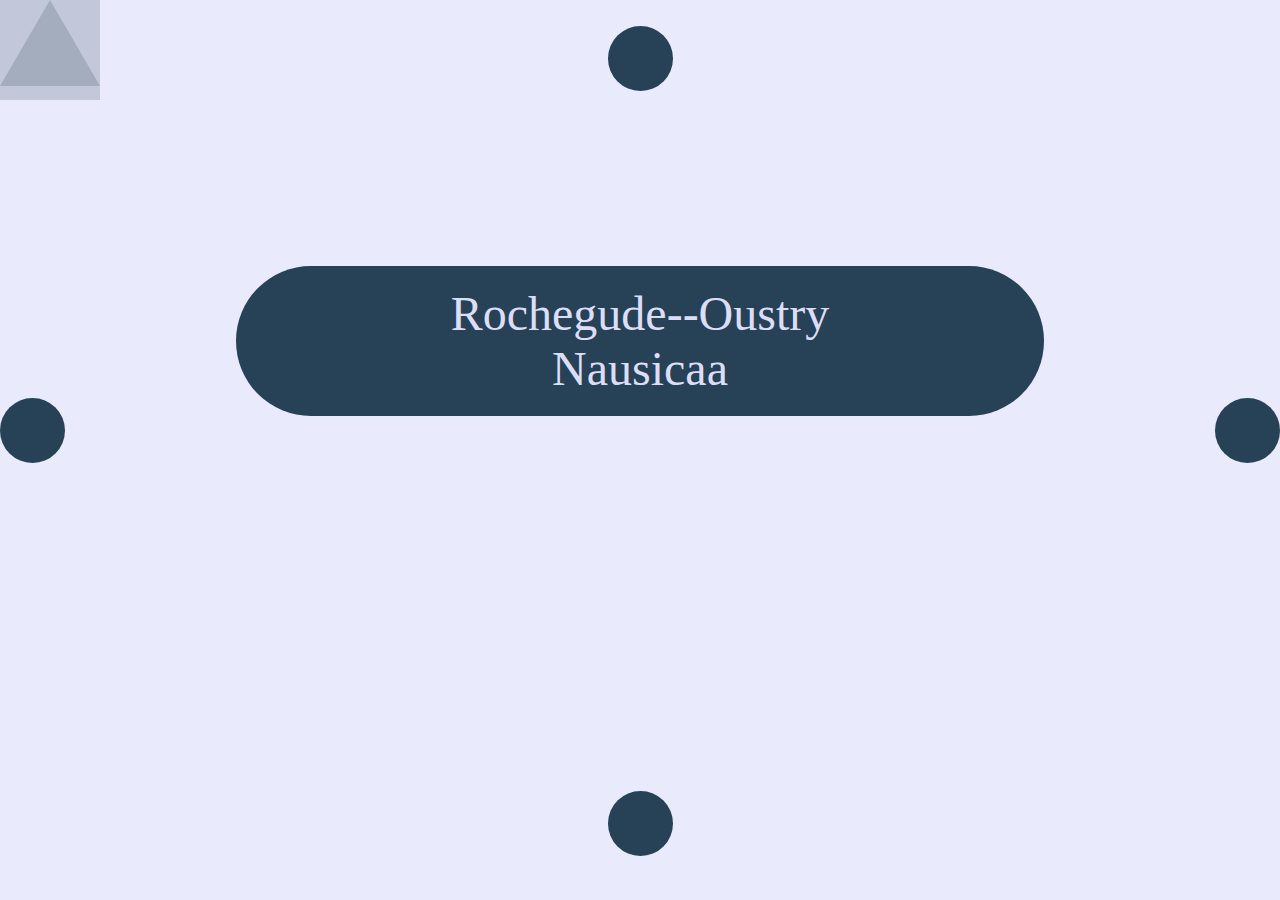
<file: index.html>
<!DOCTYPE html>
<html lang="fr">
  <head>
    <meta charset="UTF-8" />
    <meta name="viewport" content="width=device-width, initial-scale=1.0" />
    <meta http-equiv="X-UA-Compatible" content="ie=edge" />
    <link rel="stylesheet" href="style.css" />
    <title>Portefolio</title>
  </head>

  <body>
    <div class="acceuil">
      <div class="triangle"></div>
      <div class="trianglebis"></div>
      <div class="carre anim"></div>

      <div class="haut">
        <div class="cercleh">
          <p class="jevaisapparaitreh">
            <a href="apropos.html">A propos de moi</a>
          </p>
        </div>
      </div>
      <div class="nom">
        <div class="text">
          Rochegude--Oustry <br />
          Nausicaa
        </div>
      </div>
      <div class="gauche">
        <div class="cercleg">
          <p class="jevaisapparaitreg">
            <a href="illustrations.html">Mes illustrations</a>
          </p>
        </div>
      </div>
      <div class="droite">
        <div class="cercled">
          <p class="jevaisapparaitred"><a href="sites.html">Mes sites</a></p>
        </div>
      </div>
      <div class="bas">
        <div class="cercleb">
          <p class="jevaisapparaitreb">
            <a href="mecontacter.html">Me contacter</a>
          </p>
        </div>
      </div>
    </div>
  </body>
</html>
</file>
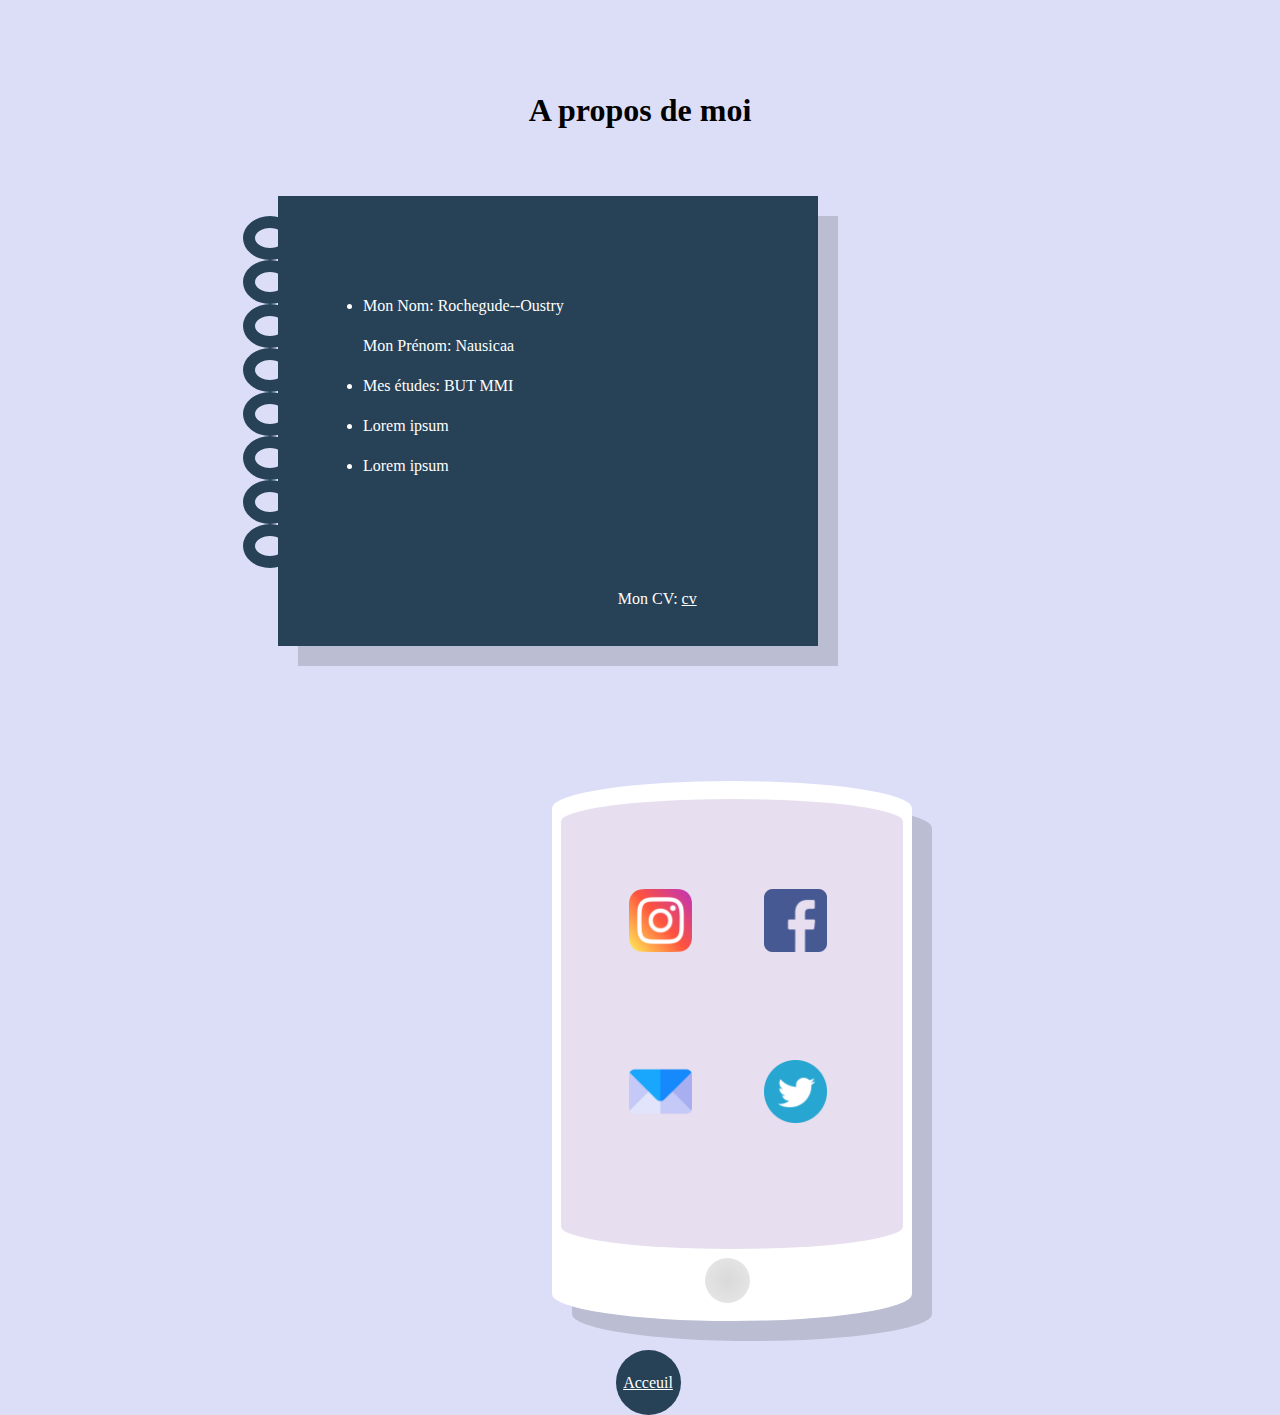
<file: apropos.html>
<!DOCTYPE html>
<html lang="fr">
  <head>
    <meta charset="UTF-8" />
    <meta name="viewport" content="width=device-width, initial-scale=1.0" />
    <meta http-equiv="X-UA-Compatible" content="ie=edge" />
    <link rel="stylesheet" href="style2.css" />
    <title>Portefolio/ A propos de moi</title>
  </head>



  <body>
<div class="apropos">
  <h1> A propos de moi <br></h1>
  <div class="info">
    <div class="page">
        
      <ul>
        <li>Mon Nom: Rochegude--Oustry</br> Mon Prénom: Nausicaa</li>
        <li> Mes études: BUT MMI 
        <li>Lorem ipsum</li>
        <li>Lorem ipsum</li>
      </ul>

      <div class="cv">
        <p> Mon CV:  <a class="acv" href="/sources/modele-cv.jpg">cv</a><p>
      </div>

    </div>
       
    <div class="cercles">
         <div class="cercle"></div>
         <div class="cercle"></div>
         <div class="cercle"></div>
         <div class="cercle"></div>
         <div class="cercle"></div>
         <div class="cercle"></div>
         <div class="cercle"></div>
         <div class="cercle"></div>
         <div class="cercle" id="rip"></div>
     </div>
     
  </div>
  
  <div class="tel">
    <div class="ecran">

      <div class="insta">
        <a href="https://www.instagram.com/"><img src="/sources/instagram.png" alt="aller a mon instagram"></a>
      </div>
      <div class="face">
          <a href="https://fr-fr.facebook.com/"><img src="/sources/facebook.png" alt="aller a mon facebook"></a>
      </div>
      <div class="twit">
         <a href="https://twitter.com/"><img src="/sources/twitter.png" alt="aller a mon twitter"></a>
      </div>
      <div class="mail">
        <a class="c" href="mecontacter.html"><img src="/sources/email.png" alt="aller a la page me contacter"></a>
      </div>
    
    </div>
    <div class="rond"></div>
  </div>

  <div class="bas">
      <div class="cercleb"><a href="index.html">Acceuil</a></div>
    </div>
    
</div>

        


    
  </body>
</html>
</file>
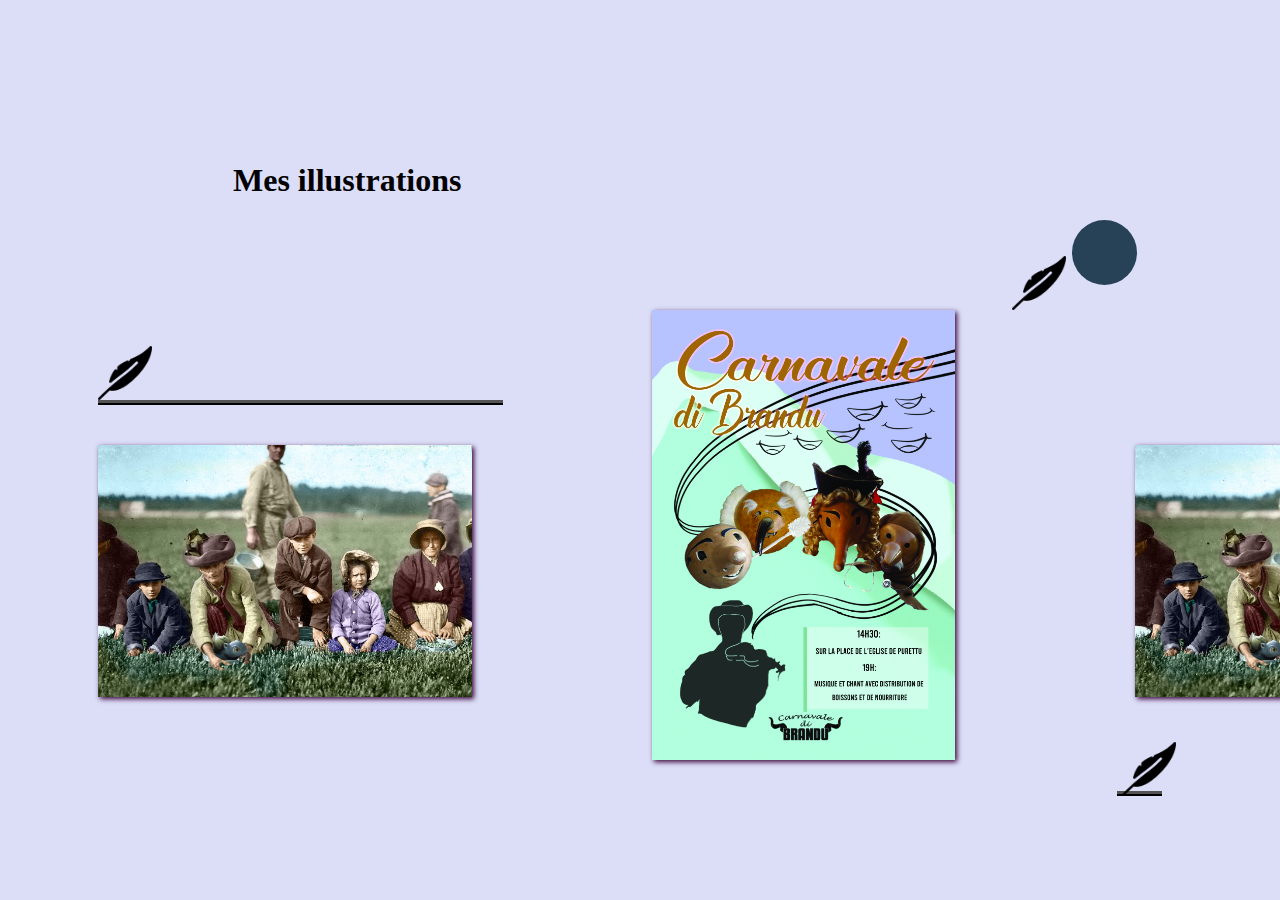
<file: illustrations.html>
<!DOCTYPE html>
<html lang="fr">
  <head>
    <meta charset="UTF-8" />
    <meta name="viewport" content="width=device-width, initial-scale=1.0" />
    <meta http-equiv="X-UA-Compatible" content="ie=edge" />
    <link rel="stylesheet" href="styleg.css" />
    <title>Portefolio/ Mes illustractions</title>
  </head>

  <body>
    <h1>Mes illustrations</h1>
    <div class="cercleg">
      <p class="jevaisapparaitreg">
        <a href="index.html">Acceuil</a>
      </p>
    </div>
    <div class="illu">
      <div class="i1 paysage">
        <img class="p1" src="/sources/plume.png" />
        <div class="t1"></div>

        <a href="/sources/colorisation.png"
          ><img
            class="paysage"
            src="/sources/colorisation.png"
            alt="allr a mes illustrations"
        /></a>
      </div>
      <div class="i2 portrait">
        <div class="t2"></div>
        <img class="p2" src="/sources/plume.png" />
        <a href="/sources/carnavale-di-brandu.png"
          ><img
            class="portrait"
            src="/sources/carnavale-di-brandu.png"
            alt="aller a mes illustrations"
        /></a>
      </div>
      <div class="i3">
        <a href="/sources/colorisation.png"
          ><img
            class="paysage"
            src="/sources/colorisation.png"
            alt="aller a mes illustrations"
        /></a>
        <img class="p3" src="/sources/plume.png" alt="image plume a encre" />
        <div class="t3"></div>
      </div>
      <a href=""></a>
    </div>
  </body>
</html>
</file>
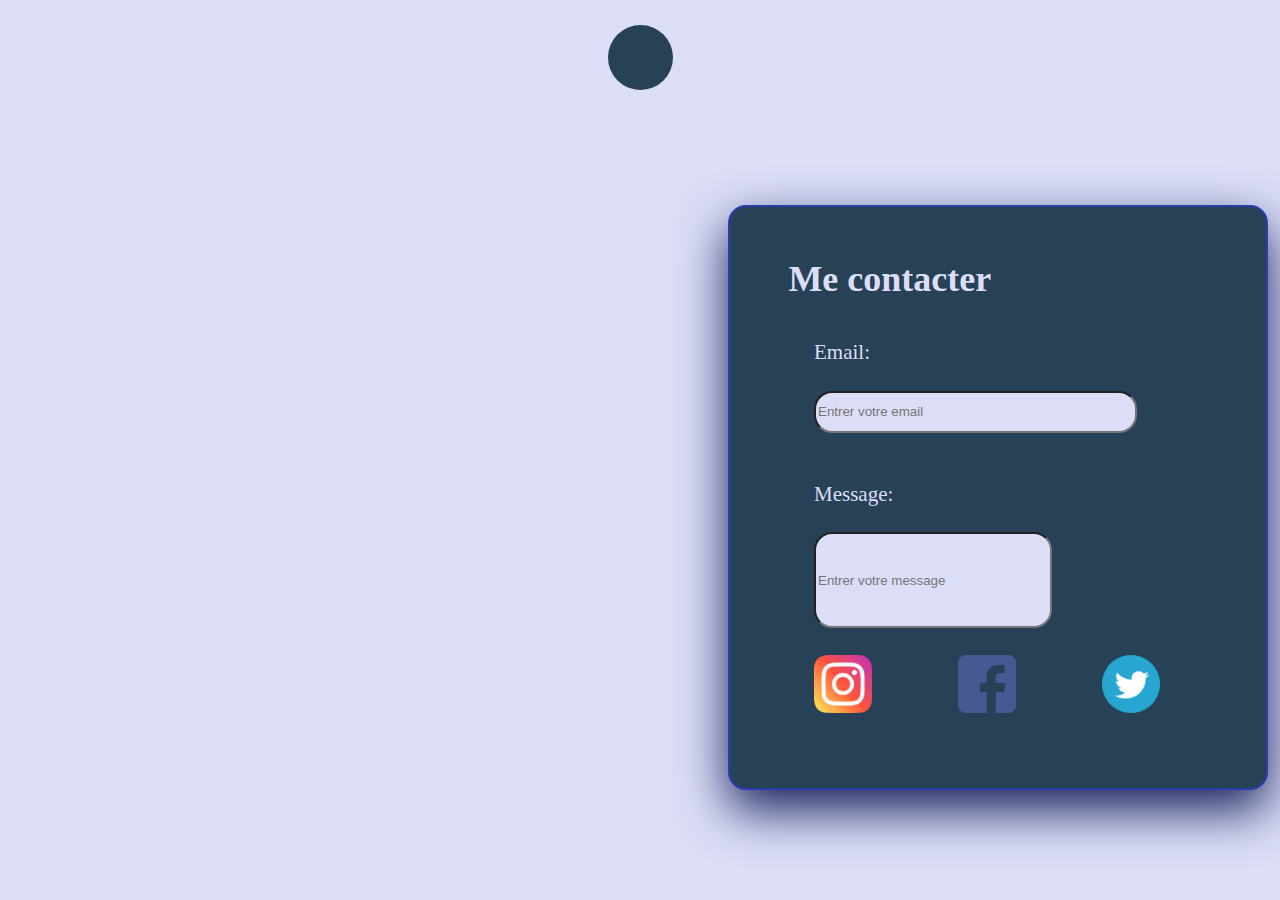
<file: mecontacter.html>
<!DOCTYPE html>
<html lang="fr">
  <head>
    <meta charset="UTF-8" />
    <meta name="viewport" content="width=device-width, initial-scale=1.0" />
    <meta http-equiv="X-UA-Compatible" content="ie=edge" />
    <link rel="stylesheet" href="styleb.css" />
    <title>Portefolio/ me contacter</title>
  </head>

  <body>
      <div class="haut">
          <div class="cercleh">
            <p class="jevaisapparaitreh">
              <a href="index.html">Acceuil</a>
            </p>
          </div>
        </div>
      
        <div class="ombre" id="ombre1"></div>
        <div class="ombre" id="ombre2"></div>
        <div class="ombre" id="ombre3"></div>
        <div class="ombre" id="ombre4"></div>
        <div class="ombre" id="ombre5"></div>
    <div class="mecon">
      <h1>Me contacter</h1>
      <div class="email">
        <p>Email:</p>
        <input class="petit" type="email" name="email" placeholder="Entrer votre email" />
      </div></br>
      <div class="mess">
        <p>Message:</p>
        <input class="gros" type="text" name="text" placeholder="Entrer votre message"/>
      </div>
      <div class="reseaux">
          <div class="insta">
              <a href="https://www.instagram.com/"><img src="/sources/instagram.png" alt="mon instagram"></a>
            </div>
            <div class="face">
                <a href="https://fr-fr.facebook.com/"><img src="/sources/facebook.png" alt="mon facebook"></a>
            </div>
            <div class="twit">
               <a href="https://twitter.com/"><img src="/sources/twitter.png" alt="mon twitter"></a>
            </div>     
      </div>

  </body>
</html>
</file>
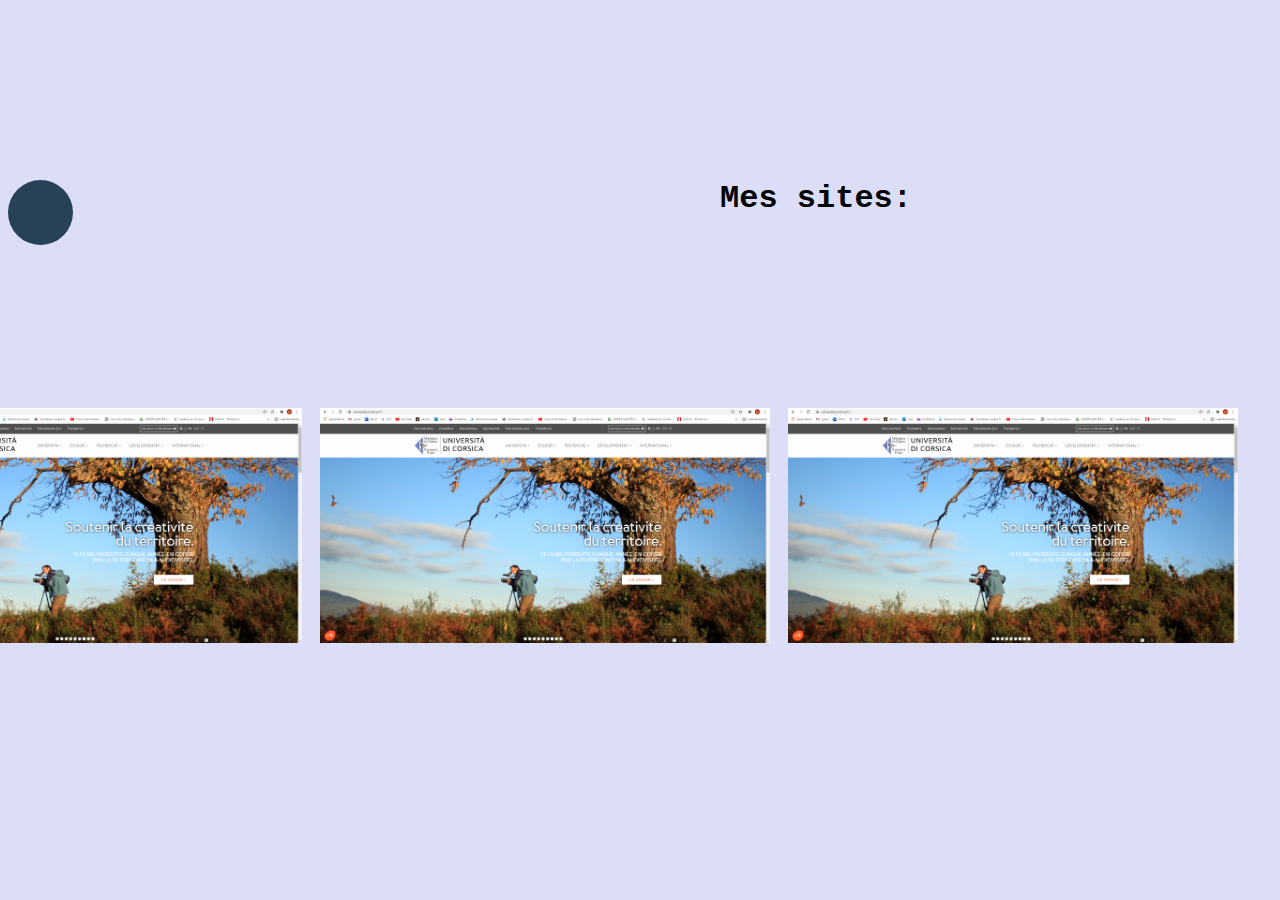
<file: sites.html>
<!DOCTYPE html>
<html lang="fr">
  <head>
    <meta charset="UTF-8" />
    <meta name="viewport" content="width=device-width, initial-scale=1.0" />
    <meta http-equiv="X-UA-Compatible" content="ie=edge" />
    <link rel="stylesheet" href="styled.css" />
    <title>Portefolio/ Mes sites</title>
  </head>
  <body>
    <div class="droite">
      <div class="cercled">
        <p class="jevaisapparaitred">
          <a class="c" href="acceuil.html">Acceuil</a>
        </p>
      </div>
    </div>

    <h1>Mes sites:</h1>
    <div class="sites">
      <div class="image" id="i1">
        <a href="https://www.universita.corsica/fr/"
          ><img src="/sources/université.png" alt="aller a mon site"
        /></a>
      </div>

      <div class="image" id="i2">
        <a href="https://www.universita.corsica/fr/"
          ><img src="/sources/université.png" alt="aller a mon site"
        /></a>
      </div>

      <div class="image" id="3">
        <a href="https://www.universita.corsica/fr/"
          ><img src="/sources/université.png" alt="aller a mon site"
        /></a>
      </div>
    </div>
    <p class="bi" id="a">0</p>
    <p class="bi" id="b">1</p>
    <p class="bi" id="c">0</p>
    <p class="bi" id="d">0</p>
    <p class="bi" id="e">1</p>
    <p class="bi" id="f">1</p>
    <p class="bi" id="g">0</p>
  </body>
</html>
</file>
<file: style.css>
* {
  margin: 0;
  padding: 0;
  text-decoration: none;
}

.acceuil {
  width: 100%;
  height: 100vh;
  position: absolute;
  background-color: #e9eafb;
  margin-top: none;
}

.nom {
  display: flex;
  align-content: center;
  justify-content: space-around;
  vertical-align: middle;
  align-items: center;
  height: 20vh;
  width: 100%;
  z-index: 5;
}
.nom > div {
  font-size: 3em;
  background-color: #274156;
  color: #dcdef8;
  padding: 20px;
  margin-top: 50vh;
  width: 60%;
  text-align: center;
  border-radius: 100px;
  z-index: 5;
}
a {
  text-decoration: none;
  color: #e9eafb;

  -webkit-animation: apparition 30s;
  animation: apparition 30s;
  animation-timing-function: ease-out;
  animation-delay: 2s;
  animation-iteration-count: infinite;
}
/*cercles et liens*/

/*cercle du haut*/
.haut > div {
  display: flex;
  align-content: center;
  justify-content: center;
}

.haut {
  display: flex;
  align-content: center;
  justify-content: center;
  margin-top: 2%;
  z-index: 1;
}

.jevaisapparaitreh {
  position: relative;
  z-index: 2;
  opacity: 0;
  color: white;

  -webkit-animation: apparition 30s;
  animation: apparition 30s;
  animation-timing-function: ease-out;
  animation-delay: 1s;
  animation-iteration-count: infinite;
}

.cercleh {
  display: flex;
  align-items: center;
  justify-content: center;
  position: absolute;
  z-index: 2;

  height: 65px;
  width: 65px;
  border-radius: 50%;
  background-color: #274156;

  -webkit-animation: ovale 30s;
  animation: ovale 30s;
  animation-delay: 1s;
  animation-timing-function: ease-out;
  animation-iteration-count: infinite;
}

/*cercle du bas*/

.bas {
  display: flex;
  align-content: center;
  justify-content: center;
  position: absolute;
  margin-bottom: 5%;
  bottom: 5%;
  width: 100%;
}
.jevaisapparaitreb {
  position: relative;
  z-index: -1;
  opacity: 0;
  color: white;

  -webkit-animation: apparition 3s;
  animation: apparition 30s;
  animation-delay: 7s;
  animation-iteration-count: infinite;
}
.cercleb {
  display: flex;
  align-items: center;
  justify-content: center;
  position: absolute;
  z-index: 1;

  height: 65px;
  width: 65px;
  border-radius: 50%;
  background-color: #274156;

  -webkit-animation: ovale 30s;
  animation: ovale 30s;
  animation-delay: 7s;
  animation-timing-function: ease-out;
  animation-iteration-count: infinite;
}

/*cercle de gauche*/

.gauche {
  display: flex;
  align-items: center, left;
  justify-content: center, left;
  position: absolute;
  margin-top: 15%;
  width: 100%;
}
.jevaisapparaitreg {
  position: relative;
  z-index: 2;
  opacity: 0;
  color: white;

  -webkit-animation: apparition 3s;
  animation: apparition 30s;
  animation-delay: 10s;
  animation-iteration-count: infinite;
}
.cercleg {
  display: flex;
  align-items: center;
  justify-content: center;
  z-index: 1;

  height: 65px;
  width: 65px;
  border-radius: 50%;
  background-color: #274156;

  -webkit-animation: ovale 30s;
  animation: ovale 30s;
  animation-delay: 10s;
  animation-timing-function: ease-out;
  animation-iteration-count: infinite;
}

/*cercle de droite*/

.droite {
  display: flex;
  align-content: right;
  justify-content: right;
  position: relative;
  margin-top: 15%;
  width: 100%;
}
.jevaisapparaitred {
  z-index: -1;
  opacity: 0;
  color: white;

  -webkit-animation: apparition 30s;
  animation: apparition 30s;
  animation-delay: 4s;
  animation-iteration-count: infinite;
}
.cercled {
  display: flex;
  align-items: center;
  justify-content: center;
  z-index: 1;

  height: 65px;
  width: 65px;
  border-radius: 50%;
  background-color: #274156;

  -webkit-animation: ovale 30s;
  animation: ovale 30s;
  animation-delay: 4s;
  animation-timing-function: ease-out;
  animation-iteration-count: infinite;
}

/*animations cercles*/

@-webkit-keyframes ovale {
  from {
    height: 65px;
    width: 65px;
  }
  10% {
    width: 200px;
    border-radius: 20%;
  }
  90% {
    width: 200px;
    border-radius: 20%;
  }
  to {
    height: 65px;
    width: 65px;
  }
}
@keyframes ovale {
  from {
    height: 65px;
    width: 65px;
  }
  10% {
    width: 200px;
    border-radius: 20%;
  }
  90% {
    width: 200px;
    border-radius: 20%;
  }
  to {
    height: 65px;
    width: 65px;
  }
}
@keyframes apparition {
  0% {
    opacity: 0;
  }
  40% {
    opacity: 1;
  }
  60% {
    opacity: 1;
  }
  100% {
    opacity: 0;
  }
}
@-webkit-keyframes apparition {
  0% {
    opacity: 0;
  }
  40% {
    opacity: 1;
  }
  60% {
    opacity: 1;
  }
  100% {
    opacity: 0;
  }
}

/*formes qui bougent*/

.carre {
  display: flex;
  z-index: 0;
  height: 100px;
  width: 100px;
  background-color: #274156;
  position: absolute;
  opacity: 0.2;

  animation-iteration-count: infinite;
  animation-timing-function: ease-out;
  -webkit-animation: carre;
  animation-name: carre;
  animation-duration: 60s;
  animation-delay: -2s;
}

@keyframes carre {
  0% {
    background-color: red;
    left: 50%;
    top: 50%;
  }
  25% {
    background-color: yellow;
    left: 75%;
    top: 10%;
    transform: rotate(48deg);
  }
  50% {
    background-color: blue;
    left: 85%;
    top: 75%;
    transform: rotate(456deg);
  }
  75% {
    background-color: green;
    left: 10%;
    top: 85%;
  }
  100% {
    background-color: red;
    left: 50%;
    top: 50%;
  }
}

@-webkit-keyframes carre {
  0% {
    background-color: red;
    left: 50%;
    top: 50%;
  }
  25% {
    background-color: yellow;
    left: 75%;
    top: 10%;
    transform: rotate(48deg);
  }
  50% {
    background-color: blue;
    left: 85%;
    top: 75%;
    transform: rotate(456deg);
  }
  75% {
    background-color: green;
    left: 10%;
    top: 85%;
  }
  100% {
    background-color: red;
    left: 50%;
    top: 50%;
  }
}

.triangle {
  display: inline-block;
  z-index: 0;
  height: 0;
  width: 0;
  border-right: 50px solid transparent;
  border-bottom: 86px solid #274156;
  border-left: 50px solid transparent;
  position: absolute;
  opacity: 0.2;

  animation-iteration-count: infinite;
  animation-timing-function: ease-in;
  -webkit-animation: triangle;
  animation-name: triangle;
  animation-duration: 60s;
  animation-delay: -2s;
}
@keyframes triangle {
  0% {
    left: 0%;
    top: 15%;
    border-bottom: 86px solid red;
  }
  25% {
    left: 9%;
    top: 85%;
    transform: rotate(-845deg);
    border-bottom: 86px solid #274156;
  }
  50% {
    left: -10%;
    top: -10%;
    opacity: 0;
    border-bottom: 86px solid #ffee00;
  }
  75% {
    left: 85%;
    top: 70%;
    opacity: 0.2;
    border-bottom: 86px solid #02fc17;
  }
  100% {
    left: 0%;
    top: 15%;
    border-bottom: 86px solid red;
  }
}
@-webkit-keyframes triangle {
  0% {
    left: 0%;
    top: 15%;
    border-bottom: 86px solid red;
  }
  25% {
    left: 9%;
    top: 85%;
    transform: rotate(-845deg);
    border-bottom: 86px solid #274156;
  }
  50% {
    left: -10%;
    top: -10%;
    opacity: 0;
    border-bottom: 86px solid #ffee00;
  }
  75% {
    left: 85%;
    top: 70%;
    opacity: 0.2;
    border-bottom: 86px solid #02fc17;
  }
  100% {
    left: 0%;
    top: 15%;
    border-bottom: 86px solid red;
  }
}

.trianglebis {
  display: inline-block;
  z-index: 1;
  height: 0;
  width: 0;
  border-right: 50px solid transparent;
  border-bottom: 86px solid #274156;
  border-left: 50px solid transparent;
  position: absolute;
  opacity: 0;

  animation-iteration-count: infinite;
  animation-timing-function: ease-out;
  -webkit-animation: trianglebis;
  animation-name: trianglebis;
  animation-duration: 60s;
  animation-delay: 4s;
}
@keyframes trianglebis {
  0% {
    left: 80%;
    top: -10%;
    opacity: 0;
  }
  25% {
    left: 20%;
    top: 35%;
    transform: rotate(-1518deg);
    opacity: 0.4;
  }
  60% {
    left: 60%;
    top: 20%;
    opacity: 0.4;
    transform: rotate(645deg);
  }
  75% {
    left: 25%;
    top: 40%;
    opacity: 0.4;
  }
  100% {
    left: 80%;
    top: -10%;
    opacity: 0;
  }
}
@-webkit-keyframes trianglebis {
  0% {
    left: 80%;
    top: -10%;
    opacity: 0;
  }
  25% {
    left: 20%;
    top: 35%;
    transform: rotate(-1518deg);
    opacity: 0.4;
  }
  60% {
    left: 60%;
    top: 20%;
    opacity: 0.4;
    transform: rotate(645deg);
  }
  75% {
    left: 25%;
    top: 40%;
    opacity: 0.4;
  }
  100% {
    left: 80%;
    top: -10%;
    opacity: 0;
  }
}

/*ecran reduit*/

@media screen and (max-device-width: 1000px) {
  .droite {
    display: flex;
    align-content: center;
    justify-content: center;
    position: relative;
    margin-top: 25%;
    width: 100%;
  }

  .gauche {
    display: flex;
    align-items: center;
    justify-content: center;
    position: absolute;
    margin-top: 40%;
    width: 100%;
  }
}

@media screen and (max-device-width: 600px) {
  .droite {
    display: flex;
    align-content: center;
    justify-content: center;
    position: relative;
    margin-top: 60%;
    width: 100%;
  }

  .gauche {
    display: flex;
    align-items: center;
    justify-content: center;
    position: absolute;
    margin-top: 100%;
    width: 100%;
  }

  .bas {
    display: flex;
    align-content: center;
    justify-content: center;
    position: absolute;
    margin-bottom: 10%;
    bottom: 5%;
    width: 100%;
  }
}
</file>
<file: style2.css>
* {
  background-color: #dcdef8;
}
.apropos {
  background-color: #dcdef8;
}

/* carnet*/
.info {
  float: left;
  width: 60vh;
  height: 50vh;
}
.page {
  display: flex;
  align-items: left;
  background-color: #274156;
  margin-left: 30vh;
  margin-top: 5vh;
  width: 60vh;
  height: 50vh;
  z-index: 1;

  position: relative;
  border-radius: 0% 0% 0% 0% / 0% 0% 0% 0%;
  color: white;
  box-shadow: 20px 20px rgba(0, 0, 0, 0.15);
  transition: all 0.4s ease;
}
h1,
li {
  font-family: Snell Roundhand, cursive;
  line-height: 40px;
}
h1 {
  display: flex;
  align-items: center;
  justify-content: center;
  margin-top: 10vh;
}
ul,
p,
li,
a,
.cv {
  background-color: #274156;
}
ul {
  margin-top: 10vh;
  margin-left: 5vh;
}
.cv {
  width: 100px;
  height: 50px;
  margin-top: 70%;
  margin-left: 10%;
}
.acv:hover {
  color: red;
}
.cercle {
  height: 20px;
  width: 30px;
  border-radius: 50%;
  border: solid 0.8em #274156;
}
.cercles {
  position: absolute;
  top: 24vh;
  left: 27vh;
}
a {
  color: white;
  background-color: rgba(0, 0, 0, 0);
}
.page:hover {
  border-radius: 0% 0% 50% 50% / 0% 0% 5% 5%;
  box-shadow: 10px 10px rgba(0, 0, 0, 0.25);
}

/*telephone*/

.tel {
  position: relative;
  margin-left: 50vh;
  display: flex;
  align-items: right;
  justify-content: right;
  width: 40vh;
  height: 60vh;
  float: right;
  background-color: white;
  z-index: 1;
  margin-top: 2vh;
  margin-right: 40vh;
  box-shadow: 20px 20px rgba(0, 0, 0, 0.15);
  border-radius: 50% 50% 50% 50% / 5% 5% 5% 5%;
}

.ecran {
  display: flex;
  align-items: center;
  justify-content: center;
  margin-right: 1vh;
  margin-top: 2vh;
  border-radius: 50% 50% 50% 50% / 5% 5% 5% 5%;
  background-color: rgba(134, 91, 173, 0.2);

  width: 38vh;
  height: 50vh;
}
.rond {
  position: absolute;
  z-index: 3;
  background: radial-gradient(grey, rgb(180, 180, 180));
  opacity: 0.3;
  margin-top: 53vh;
  margin-right: 18vh;
  width: 5vh;
  height: 5vh;
  border-radius: 50px;
}

/*reseaux*/

img {
  background-color: rgba(0, 0, 0, 0);
  max-width: 100%;
  max-height: 100%;
}

/*insta*/

.insta {
  background-color: rgba(0, 0, 0, 0);
  position: absolute;
  margin-bottom: 23vh;
  margin-right: 6vh;
  width: 17vh;
  height: 7vh;
  z-index: 4;
}

.insta:hover {
  width: 18vh;
  height: 8vh;
}

/*facebook*/

.face {
  background-color: rgba(0, 0, 0, 0);
  position: absolute;
  margin-bottom: 23vh;
  margin-left: 24vh;
  width: 17vh;
  height: 7vh;
  z-index: 4;
}
.face:hover {
  width: 18vh;
  height: 8vh;
}

/*twitter*/

.twit {
  background-color: rgba(0, 0, 0, 0);
  position: absolute;
  margin-top: 15vh;
  margin-left: 24vh;
  width: 17vh;
  height: 7vh;
  z-index: 4;
}
.twit:hover {
  width: 18vh;
  height: 8vh;
}

/*email*/

.mail {
  background-color: rgba(0, 0, 0, 0);
  position: absolute;
  margin-top: 15vh;
  margin-right: 6vh;
  width: 17vh;
  height: 7vh;
  z-index: 4;
}
.mail:hover {
  width: 18vh;
  height: 8vh;
}

/*cercle du bas*/

.bas {
  display: flex;
  align-content: center;
  justify-content: center;
  position: absolute;
  margin-bottom: 5%;
  bottom: 5%;
  width: 100%;
}
.jevaisapparaitreb {
  position: relative;
  z-index: -1;
  opacity: 0;
  color: #dcdef8;

  -webkit-animation: apparition 30s;
  animation: apparition 30s;
  animation-iteration-count: infinite;
}
.cercleb {
  display: flex;
  align-items: center;
  justify-content: center;
  position: absolute;
  z-index: 1;

  height: 65px;
  width: 65px;
  border-radius: 50%;
  background-color: #274156;

  -webkit-animation: ovale 30s;
  animation: ovale 30s;
  animation-timing-function: ease-out;
  animation-iteration-count: infinite;
}

@-webkit-keyframes ovale {
  from {
    height: 65px;
    width: 65px;
  }
  10% {
    width: 200px;
    border-radius: 20%;
  }
  90% {
    width: 200px;
    border-radius: 20%;
  }
  to {
    height: 65px;
    width: 65px;
  }
}
@keyframes ovale {
  from {
    height: 65px;
    width: 65px;
  }
  10% {
    width: 200px;
    border-radius: 20%;
  }
  90% {
    width: 200px;
    border-radius: 20%;
  }
  to {
    height: 65px;
    width: 65px;
  }
}
@keyframes apparition {
  0% {
    opacity: 0;
  }
  40% {
    opacity: 1;
  }
  60% {
    opacity: 1;
  }
  100% {
    opacity: 0;
  }
}
@-webkit-keyframes apparition {
  0% {
    opacity: 0;
  }
  40% {
    opacity: 1;
  }
  60% {
    opacity: 1;
  }
  100% {
    opacity: 0;
  }
}

/*ecran reduit*/

@media screen and (max-device-width: 1500px) {
  .tel {
    margin-top: 20vh;
  }
  .bas {
    margin-bottom: -55vh;
  }
  #rip {
    opacity: 0;
  }
}
@media screen and (max-device-width: 600px) {
  .info {
    width: 40vh;
    height: 70vh;
    margin-left: 1vh;
  }
  .tel {
    position: relative;
    margin-left: 50vh;
    display: left;
    align-items: left;
    justify-content: left;
    width: 40vh;
    height: 60vh;
    float: left;
    background-color: white;
    z-index: 1;
    margin-top: -10vh;
    margin-left: 10vh;
    box-shadow: 20px 20px rgba(0, 0, 0, 0.15);
    border-radius: 50% 50% 50% 50% / 5% 5% 5% 5%;
  }
  .ecran {
    margin-left: 1vh;
  }
  #rip {
    opacity: 0;
  }
  .page {
    display: flex;
    align-items: left;
    background-color: #274156;
    margin-top: 5vh;
    margin-left: -2vh;
    width: 60vh;
    height: 40vh;
    z-index: 1;

    position: relative;
    border-radius: 0% 0% 0% 0% / 0% 0% 0% 0%;
    color: white;
    box-shadow: 20px 20px rgba(0, 0, 0, 0.15);
    transition: all 0.4s ease;
  }
  .cercle {
    position: absolute;
    opacity: 0;
  }
  .cv {
    margin-top: 15vh;
  }
  .bas {
    margin-bottom: -55vh;
  }
}
</file>
<file: styleg.css>
* {
  background-color: #dcdef8;
}
h1 {
  font-family: Bradley Hand, cursive;
  margin-top: 18vh;
  margin-left: 25vh;
  width: 30vh;
}
.illu {
  height: 10vh;
  width: 30vw;
  display: flex;
  align-items: left;
  justify-content: left;
  vertical-align: middle;
}

.illu > div {
  padding: 10vh;
}

img {
  height: 50vh;
  box-shadow: 2px 2px 5px rgb(56, 3, 56);
  z-index: 1;
}

.paysage {
  height: 28vh;
  margin-top: 5vh;
}
.i1,
.i3 {
  margin-top: 10vh;
}

/*animation*/

.p1,
.p2,
.p3 {
  position: absolute;
  background-color: rgb(0, 0, 0, 0);
  box-shadow: none;
  width: 6vh;
  height: 6vh;
}

.t1 {
  position: absolute;
  border-bottom: 5px ridge black;
  width: 45vh;

  -webkit-animation: traitw 10s;
  animation: traitw 10s;
  animation-iteration-count: infinite;
}
.p1 {
  margin-top: -6vh;

  -webkit-animation: plumeh1 10s;
  animation: plumeh1 10s;
  animation-iteration-count: infinite;
}
.t2 {
  position: absolute;

  margin-left: 35vh;
  z-index: 0;

  width: 5vh;
  border-right: 5px ridge black;

  -webkit-animation: traith 10s;
  animation: traith 10s;
  animation-iteration-count: infinite;
}
.p2 {
  margin-left: 40vh;
  margin-top: -6vh;

  -webkit-animation: plumew 10s;
  animation: plumew 10s;
  animation-iteration-count: infinite;
}
.t3 {
  position: absolute;
  border-bottom: 5px ridge black;
  width: 5vh;
  margin-left: -2vh;
  margin-top: 10vh;

  -webkit-animation: traitw 10s;
  animation: traitw 10s;
  animation-iteration-count: infinite;
}
.p3 {
  margin-top: 38vh;
  margin-left: -43vh;

  -webkit-animation: plumeh2 10s;
  animation: plumeh2 10s;
  animation-iteration-count: infinite;
}

@-webkit-keyframes traitw {
  from {
    width: 0px;
  }
  49% {
    width: 5vh;
  }
  51% {
    width: 45vh;
  }
  to {
    width: 0px;
  }
}
@keyframes traitw {
  from {
    width: 0px;
  }
  49% {
    width: 45vh;
  }
  51% {
    width: 45vh;
  }
  to {
    width: 0px;
  }
}

@-webkit-keyframes plumew {
  from {
    margin-top: -6vh;
  }
  49% {
    margin-top: 45vh;
  }
  51% {
    margin-top: 45vh;
  }
  to {
    margin-top: -6vh;
  }
}
@keyframes plumew {
  from {
    margin-top: -6vh;
  }
  49% {
    margin-top: 39vh;
  }
  51% {
    margin-top: 39vh;
  }
  to {
    margin-top: -6vh;
  }
}
@-webkit-keyframes traith {
  from {
    height: 0px;
  }
  49% {
    height: 45vh;
  }
  51% {
    height: 45vh;
  }
  to {
    height: 0px;
  }
}
@keyframes traith {
  from {
    height: 0px;
  }
  49% {
    height: 45vh;
  }
  51% {
    height: 45vh;
  }
  to {
    height: 0px;
  }
}

@-webkit-keyframes plumeh1 {
  from {
    margin-left: 0vh;
  }
  49% {
    margin-left: 45vh;
  }
  51% {
    margin-left: 45vh;
  }
  to {
    margin-left: 0vh;
  }
}
@keyframes plumeh1 {
  from {
    margin-left: 0vh;
  }
  49% {
    margin-left: 45vh;
  }
  51% {
    margin-left: 45vh;
  }
  to {
    margin-left: 0vh;
  }
}

@-webkit-keyframes plumeh2 {
  from {
    margin-left: -44vh;
  }
  49% {
    margin-left: 2vh;
  }
  51% {
    margin-left: 2vh;
  }
  to {
    margin-left: -44vh;
  }
}
@keyframes plumeh2 {
  from {
    margin-left: -44vh;
  }
  49% {
    margin-left: 1vh;
  }
  51% {
    margin-left: 1vh;
  }
  to {
    margin-left: -44vh;
  }
}
/*cercle de gauche*/

.gauche {
  position: absolute;
  float: right;
  margin-top: 15%;
  width: 50vh;
}
.jevaisapparaitreg {
  position: relative;
  z-index: 2;
  opacity: 0;
  color: white;
  background-color: rgb(0, 0, 0, 0);

  -webkit-animation: apparition 30s;
  animation: apparition 30s;
  animation-iteration-count: infinite;
}
a {
  background-color: rgb(0, 0, 0, 0);
  color: #dcdef8;
}
.cercleg {
  display: flex;
  align-items: center;
  justify-content: center;
  z-index: 1;
  float: right;
  margin-right: 15vh;

  height: 65px;
  width: 65px;
  border-radius: 50%;
  background-color: #274156;

  -webkit-animation: ovale 30s;
  animation: ovale 30s;
  animation-timing-function: ease-out;
  animation-iteration-count: infinite;
}

@-webkit-keyframes ovale {
  from {
    height: 65px;
    width: 65px;
  }
  10% {
    width: 200px;
    border-radius: 20%;
  }
  90% {
    width: 200px;
    border-radius: 20%;
  }
  to {
    height: 65px;
    width: 65px;
  }
}
@keyframes ovale {
  from {
    height: 65px;
    width: 65px;
  }
  10% {
    width: 200px;
    border-radius: 20%;
  }
  90% {
    width: 200px;
    border-radius: 20%;
  }
  to {
    height: 65px;
    width: 65px;
  }
}
@keyframes apparition {
  0% {
    opacity: 0;
  }
  40% {
    opacity: 1;
  }
  60% {
    opacity: 1;
  }
  100% {
    opacity: 0;
  }
}
@-webkit-keyframes apparition {
  0% {
    opacity: 0;
  }
  40% {
    opacity: 1;
  }
  60% {
    opacity: 1;
  }
  100% {
    opacity: 0;
  }
}

/*ecran reduit*/
@media screen and (max-device-width: 1000px) {
  .illu > div {
    position: absolute;
  }
  .i2 {
    margin-top: 60vh;
  }
  .i3 {
    margin-top: 120vh;
  }
}
</file>
<file: styleb.css>
* {
  background-color: #dcdef8;
}
body {
}
.mecon {
  background-color: #274156;
  align-content: center;
  justify-content: center;
  align-items: center;
  margin-top: 20vh;
  margin-left: 80vh;
  width: 60vh;
  height: 65vh;

  display: inline-block;
  font-size: 21px;
  line-height: 1.6;
  text-decoration: none;

  box-sizing: border-box;
  overflow: hidden;
  box-shadow: 0 20px 50px rgb(23, 32, 90);
  border-radius: 2vh;
  border: 2px solid #2a3cad;
  padding: 20px;
}

.mecon > div {
  margin-left: 5vw;
  margin-top: 3vh;
}
.mecon,
p,
.email,
.mess,
.face,
.insta,
.twit,
a {
  background-color: #274156;
  color: #dcdef8;
}

img {
  background-color: #274156;
  max-width: 60%;
  max-height: 60%;
}
.bas {
  width: 100px;
  height: 50px;
}
.reseaux {
  display: flex;
  align-content: right;
  justify-content: right;
  background-color: #274156;
  margin-bottom: 3vh;
}
.gros {
  width: 18vw;
  height: 10vh;
}
h1 {
  margin-left: 3vw;
  font-size: 4vh;
  background-color: #274156;
}
h1,
p {
  color: #dcdef8;
}
.email {
  height: 9vh;
}
.petit {
  height: 4vh;
  width: 35vh;
}
input {
  border-radius: 2vh;
}

/*animation*/
.ombre {
  position: absolute;
  height: 200px;
  width: 200px;
  border-radius: 50%;
  background: radial-gradient(rgb(86, 87, 97, 0.4), #dcdef8);
}
#ombre1 {
  margin-top: 54vh;
  margin-left: 24vh;
  opacity: 0;

  -webkit-animation: ombre 8s;
  animation: ombre 8s;
  animation-delay: 1s;
  animation-iteration-count: infinite;
}
#ombre2 {
  margin-top: 65vh;
  margin-left: 150vh;
  opacity: 0;

  -webkit-animation: ombre 8s;
  animation: ombre 8s;
  animation-delay: 5s;
  animation-iteration-count: infinite;
}
#ombre3 {
  margin-top: 18vh;
  margin-left: 174vh;
  opacity: 0;

  -webkit-animation: ombre 8s;
  animation: ombre 8s;
  animation-delay: 3s;
  animation-iteration-count: infinite;
}
#ombre4 {
  margin-top: 24vh;
  margin-left: 48vh;
  opacity: 0;

  -webkit-animation: ombre 8s;
  animation: ombre 8s;
  animation-delay: 7s;
  animation-iteration-count: infinite;
}
#ombre5 {
  margin-top: 5vh;
  margin-left: 10vh;
  opacity: 0;

  -webkit-animation: ombre 8s;
  animation: ombre 8s;
  animation-delay: 6s;
  animation-iteration-count: infinite;
}

@-webkit-keyframes ombre {
  from {
    opacity: 0;
  }
  50% {
    opacity: 1;
  }
  to {
    opacity: 0;
  }
}
@keyframes ombre {
  from {
    opacity: 0;
  }
  50% {
    opacity: 1;
  }
  to {
    opacity: 0;
  }
}

/*cercle du haut*/
.haut > div {
  display: flex;
  align-content: center;
  justify-content: center;
}

.haut {
  display: flex;
  align-content: center;
  justify-content: center;
  margin-top: 2%;
  z-index: 1;
}

.jevaisapparaitreh {
  position: relative;
  z-index: 2;
  opacity: 0;
  color: white;

  -webkit-animation: apparition 30s;
  animation: apparition 30s;
  animation-timing-function: ease-out;
  animation-delay: 1s;
  animation-iteration-count: infinite;
}

.cercleh {
  display: flex;
  align-items: center;
  justify-content: center;
  position: absolute;
  z-index: 2;

  height: 65px;
  width: 65px;
  border-radius: 50%;
  background-color: #274156;

  -webkit-animation: ovale 30s;
  animation: ovale 30s;
  animation-delay: 1s;
  animation-timing-function: ease-out;
  animation-iteration-count: infinite;
}

@-webkit-keyframes ovale {
  from {
    height: 65px;
    width: 65px;
  }
  10% {
    width: 200px;
    border-radius: 20%;
  }
  90% {
    width: 200px;
    border-radius: 20%;
  }
  to {
    height: 65px;
    width: 65px;
  }
}
@keyframes ovale {
  from {
    height: 65px;
    width: 65px;
  }
  10% {
    width: 200px;
    border-radius: 20%;
  }
  90% {
    width: 200px;
    border-radius: 20%;
  }
  to {
    height: 65px;
    width: 65px;
  }
}
@keyframes apparition {
  0% {
    opacity: 0;
  }
  40% {
    opacity: 1;
  }
  60% {
    opacity: 1;
  }
  100% {
    opacity: 0;
  }
}
@-webkit-keyframes apparition {
  0% {
    opacity: 0;
  }
  40% {
    opacity: 1;
  }
  60% {
    opacity: 1;
  }
  100% {
    opacity: 0;
  }
}

/*ecran reduit*/
@media screen and (max-device-width: 1000px) {
  .mecon {
    margin-top: 30vh;
    margin-left: 4vh;
    width: 800px;
    height: 1000px;
  }
  .mess {
    width: 500px;
    height: 500px;
  }
}
</file>
<file: styled.css>
* {
  background-color: #dcdef8;
}
h1 {
  display: flex;
  align-items: right;
  justify-content: right;
  margin-right: 40vh;
  margin-top: 20vh;
  font-family: Courier New, monospace;
  z-index: 2;
}

/*sites*/

.sites {
  display: flex;
  align-items: right;
  justify-content: right;
  padding: 2%;
  margin-left: 20vh;
  height: 50%;
}
.image {
  display: flex;
  align-items: right;
  justify-content: right;
  padding: 1vh;
  z-index: 2;

  margin-top: 15vh;
  margin-right: 50vh;
  width: 35%;
  height: 35%;
}
.image > div {
  position: relative;
  width: 40vh;
  height: 45vh;
}

img {
  position: absolute;
  width: 50vh;
}

img:hover {
  -webkit-animation: site 30s;
  animation: site 30s;
}
@keyframes site {
  from {
  }
  3% {
    filter: brightness(60%);
  }
  to {
    filter: brightness(60%);
  }
}
@-webkit-keyframes site {
  0% {
    opacity: 0;
  }
  40% {
    opacity: 1;
  }
  60% {
    opacity: 1;
  }
  100% {
    opacity: 0;
  }
}

/*animation*/

.bi {
  position: absolute;
  font-family: OCR A Std, monospace;
  font-size: 6vh;
  top: -15vh;
  color: green;
  background-color: rgb(0, 0, 0, 0);
  z-index: 0;
}
#a {
  left: 64vh;

  -webkit-animation: descente 10s;
  animation: descente 10s;
  animation-timing-function: ease-out;
  animation-delay: 3s;
  animation-iteration-count: infinite;
}
#b {
  left: 67vw;

  -webkit-animation: descente 10s;
  animation: descente 10s;
  animation-timing-function: ease-out;
  animation-delay: 5s;
  animation-iteration-count: infinite;
}
#c {
  left: 8vw;

  -webkit-animation: descente 10s;
  animation: descente 10s;
  animation-timing-function: ease-out;
  animation-iteration-count: infinite;
}
#d {
  left: 80vw;

  -webkit-animation: descente 10s;
  animation: descente 10s;
  animation-delay: 7s;
  animation-timing-function: ease-out;
  animation-iteration-count: infinite;
}
#e {
  left: 72vw;

  -webkit-animation: descente 10s;
  animation: descente 10s;
  animation-delay: 3s;
  animation-timing-function: ease-out;
  animation-iteration-count: infinite;
}
#f {
  left: 34vw;

  -webkit-animation: descente 10s;
  animation: descente 10s;
  animation-delay: 6s;
  animation-timing-function: ease-out;
  animation-iteration-count: infinite;
}
#g {
  left: 50vw;

  -webkit-animation: descente 10s;
  animation: descente 10s;
  animation-timing-function: ease-out;
  animation-iteration-count: infinite;
}

@-webkit-keyframes descente {
  from {
    top: -10px;
  }
  90% {
    top: 40vh;
  }
  to {
    top: 50vh;
    opacity: 0;
  }
}
@keyframes descente {
  from {
    top: -10px;
  }
  90% {
    top: 40vh;
  }
  to {
    top: 50vh;
    opacity: 0;
  }
}

/*cercle de droite*/

.c {
  text-decoration: none;
  color: #e9eafb;
  background-color: #274156;
  height: 5%;

  -webkit-animation: apparition 30s;
  animation: apparition 30s;
  animation-timing-function: ease-out;
  animation-delay: 2s;
  animation-iteration-count: infinite;
}
.droite {
  z-index: 2;
  position: absolute;
  width: 10%;
  height: 10%;
}
.jevaisapparaitred {
  opacity: 0;
  color: white;
  height: 10%;
  background-color: #274156;

  -webkit-animation: apparition 30s;
  animation: apparition 30s;
  animation-delay: 4s;
  animation-iteration-count: infinite;
}
.cercled {
  display: flex;
  align-items: center;
  justify-content: center;
  z-index: 1;

  height: 65px;
  width: 65px;
  border-radius: 50%;
  background-color: #274156;

  -webkit-animation: ovale 30s;
  animation: ovale 30s;
  animation-delay: 4s;
  animation-timing-function: ease-out;
  animation-iteration-count: infinite;
}

/*animations cercles*/

@-webkit-keyframes ovale {
  from {
    height: 65px;
    width: 65px;
  }
  10% {
    width: 200px;
    border-radius: 20%;
  }
  90% {
    width: 200px;
    border-radius: 20%;
  }
  to {
    height: 65px;
    width: 65px;
  }
}
@keyframes ovale {
  from {
    height: 65px;
    width: 65px;
  }
  10% {
    width: 200px;
    border-radius: 20%;
  }
  90% {
    width: 200px;
    border-radius: 20%;
  }
  to {
    height: 65px;
    width: 65px;
  }
}
@keyframes apparition {
  0% {
    opacity: 0;
  }
  40% {
    opacity: 1;
  }
  60% {
    opacity: 1;
  }
  100% {
    opacity: 0;
  }
}
@-webkit-keyframes apparition {
  0% {
    opacity: 0;
  }
  40% {
    opacity: 1;
  }
  60% {
    opacity: 1;
  }
  100% {
    opacity: 0;
  }
}

/*ecran reduit*/

@media screen and (max-device-width: 1000px) {
  h1 {
    margin-top: 35vh;
    margin-right: 20vh;
  }
  .sites {
    display: flex;
    height: 100vh;
  }
  .image {
    display: flex;
  }
  .image > div {
    position: absolute;
    width: 200px;
  }
  #i2 {
    margin-top: 50vh;
    margin-right: -3vh;
  }
  #i1 {
    margin-top: 80vh;
    margin-right: -3vh;
  }

  .cercled {
    margin-top: -20vh;
    margin-left: 50vw;
  }
}
</file>
